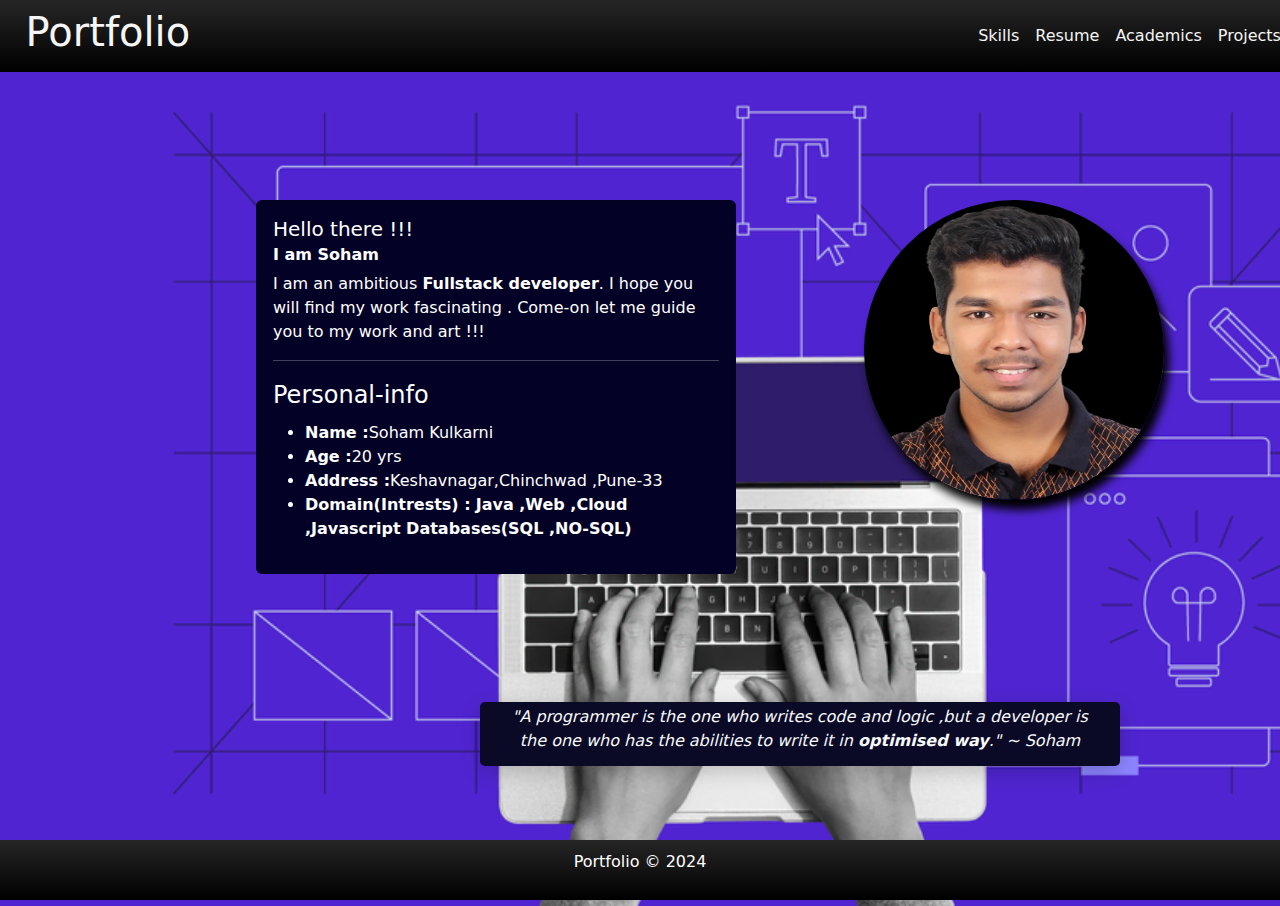
<file: index.html>
<!DOCTYPE html>
<html lang="en">
<head>
    <meta charset="UTF-8">
    <meta name="viewport" content="width=device-width, initial-scale=1.0">
    <link href="https://cdn.jsdelivr.net/npm/bootstrap@5.3.3/dist/css/bootstrap.min.css" rel="stylesheet" integrity="sha384-QWTKZyjpPEjISv5WaRU9OFeRpok6YctnYmDr5pNlyT2bRjXh0JMhjY6hW+ALEwIH" crossorigin="anonymous"/>
    <title>Soham Kulkarni's Portfolio-index-page</title>
    <meta name="description" content="Welcome to the portfolio of Soham Kulkarni, showcasing web development projects, skills in HTML, CSS, JavaScript, PHP, and more.">


    <style>
        .nav-item a {
            color: whitesmoke;
        }

        .footer {
            position: fixed;
            bottom: 0;
            width: 100%;
            background-color: black;
            color: white;
            padding: 10px 0;
        }

        body {
            margin: 0px;
            padding-bottom: 60px; 
            min-height: 100vh;
            background-size: cover;
            background-image: url("./portfolioBackground.png");
            background-repeat: no-repeat;
            background-size: cover;
            
        }

        .card{
          background-color: rgb(3, 2, 38);
          justify-content: end;
          transition:transform 0.3s ease;
        }

        .card:hover{
          transform: translateY(-5px);
        }

        .holder{
          display:flex;
          margin-left: 20vi;
          margin-top: 10vi;
          color: white;
        }

        img{

          margin-left: 10vi;
        }

        .nav-link:hover{

          color: blue;

        }

        

        .quote{
          width: 40rem;
          height: 4rem;
          margin-left: 30rem;
          margin-top:8rem;
          background-color: rgb(10, 10, 39);
          padding:0.2rem;
          border-radius: 5px;
          margin-bottom: 5rem;
          transition:transform 0.3s ease;
          box-shadow: 0 6px 20px rgba(0, 0, 0, 0.19);
          
        }

        .quote:hover{
          transform: translateY(-5px);
        }




       
    </style>
</head>
<body>
    <nav class="navbar navbar-expand-lg bg-black bg-gradient">
        <h1 style="margin-left: 2vi; color:whitesmoke;">Portfolio</h1>

        <div class="container-fluid" style="margin-left:60vi;">
          <div class="collapse navbar-collapse" id="navbarNavDropdown">
            <ul class="navbar-nav">
              <li class="nav-item">
                <a class="nav-link" aria-current="page" href="./skills.html">Skills</a>
              </li>
              <li class="nav-item">
                <a class="nav-link" href="./Soham_Kulkarni.pdf">Resume</a>
              </li>
              <li class="nav-item">
                <a class="nav-link" href="./academics.html">Academics</a>
              </li>
              <li class="nav-item dropdown">
                <a class="nav-link dropdown-toggle" href="#" role="button" data-bs-toggle="dropdown" aria-expanded="false">
                  Projects
                </a>
                <ul class="dropdown-menu bg-black bg-gradient">
                  <li><a class="dropdown-item" href="#">Ev-charge</a></li>
                  <li><a class="dropdown-item" href="#">E-Garage</a></li>
                  <li><a class="dropdown-item" href="#">Lawbot</a></li>
                </ul>
              </li>
            </ul>
          </div>
        </div>
    </nav>

    <div class="holder">

    <div class="card opacity-70" style="width: 30rem;color: white;">
      <div class="card-body">
        
        <h5 class="card-title">Hello there !!!</h5>
        <h6 class="card-subtitle mb-2" style="color:white;"><b>I am Soham </b></h6>
        
        <p class="card-text">I am an ambitious <strong>Fullstack developer</strong>. I hope you will find my work 
          fascinating .  Come-on let me guide you to my work and art !!!
        </p>
        <hr>
        <fieldset>
          <legend>Personal-info</legend>
          <article>
            <p>
              <ul>
                <li><Strong>Name :</Strong>Soham Kulkarni</li>
                <li><Strong>Age :</Strong>20 yrs</li>
                <li><Strong>Address :</Strong>Keshavnagar,Chinchwad ,Pune-33</li>
                <li><Strong>Domain(Intrests) :</Strong> <strong>Java ,Web ,Cloud ,Javascript Databases(SQL ,NO-SQL)</strong>
              
                </ul>


              </p>

            </article>


          </fieldset>
        
      </div>
    </div>

    <img src="./IMG_1033aa-removebg-preview.png" width="300vi" height="300vi" style="border-radius: 170px;box-shadow: 5px 10px 10px black;">

   </div>

   

   <div class="quote text-light opacity-70">

    <center><article><i>"A programmer is the one who writes code and logic ,but a developer is <br> the one who has the abilities to write it in <strong>optimised way</strong>." ~ Soham</i></article></center>

  </div>




    <footer class="footer bg-black bg-gradient">
        <center>
            <p>Portfolio &copy; 2024</p>
        </center>
    </footer>

    <script src="https://cdn.jsdelivr.net/npm/bootstrap@5.3.3/dist/js/bootstrap.bundle.min.js" integrity="sha384-YvpcrYf0tY3lHB60NNkmXc5s9fDVZLESaAA55NDzOxhy9GkcIdslK1eN7N6jIeHz" crossorigin="anonymous"></script>
    <script type="application/ld+json">
      {
        "@context": "https://schema.org",
        "@type": "Person",
        "name": "Soham Kulkarni",
        "jobTitle": "Web Developer",
        "url": "https://yourportfolio.com",
        "sameAs": ["https://www.linkedin.com/in/yourprofile", "https://github.com/yourprofile"]
      }
      </script>
      
</body>
</html>
</file>
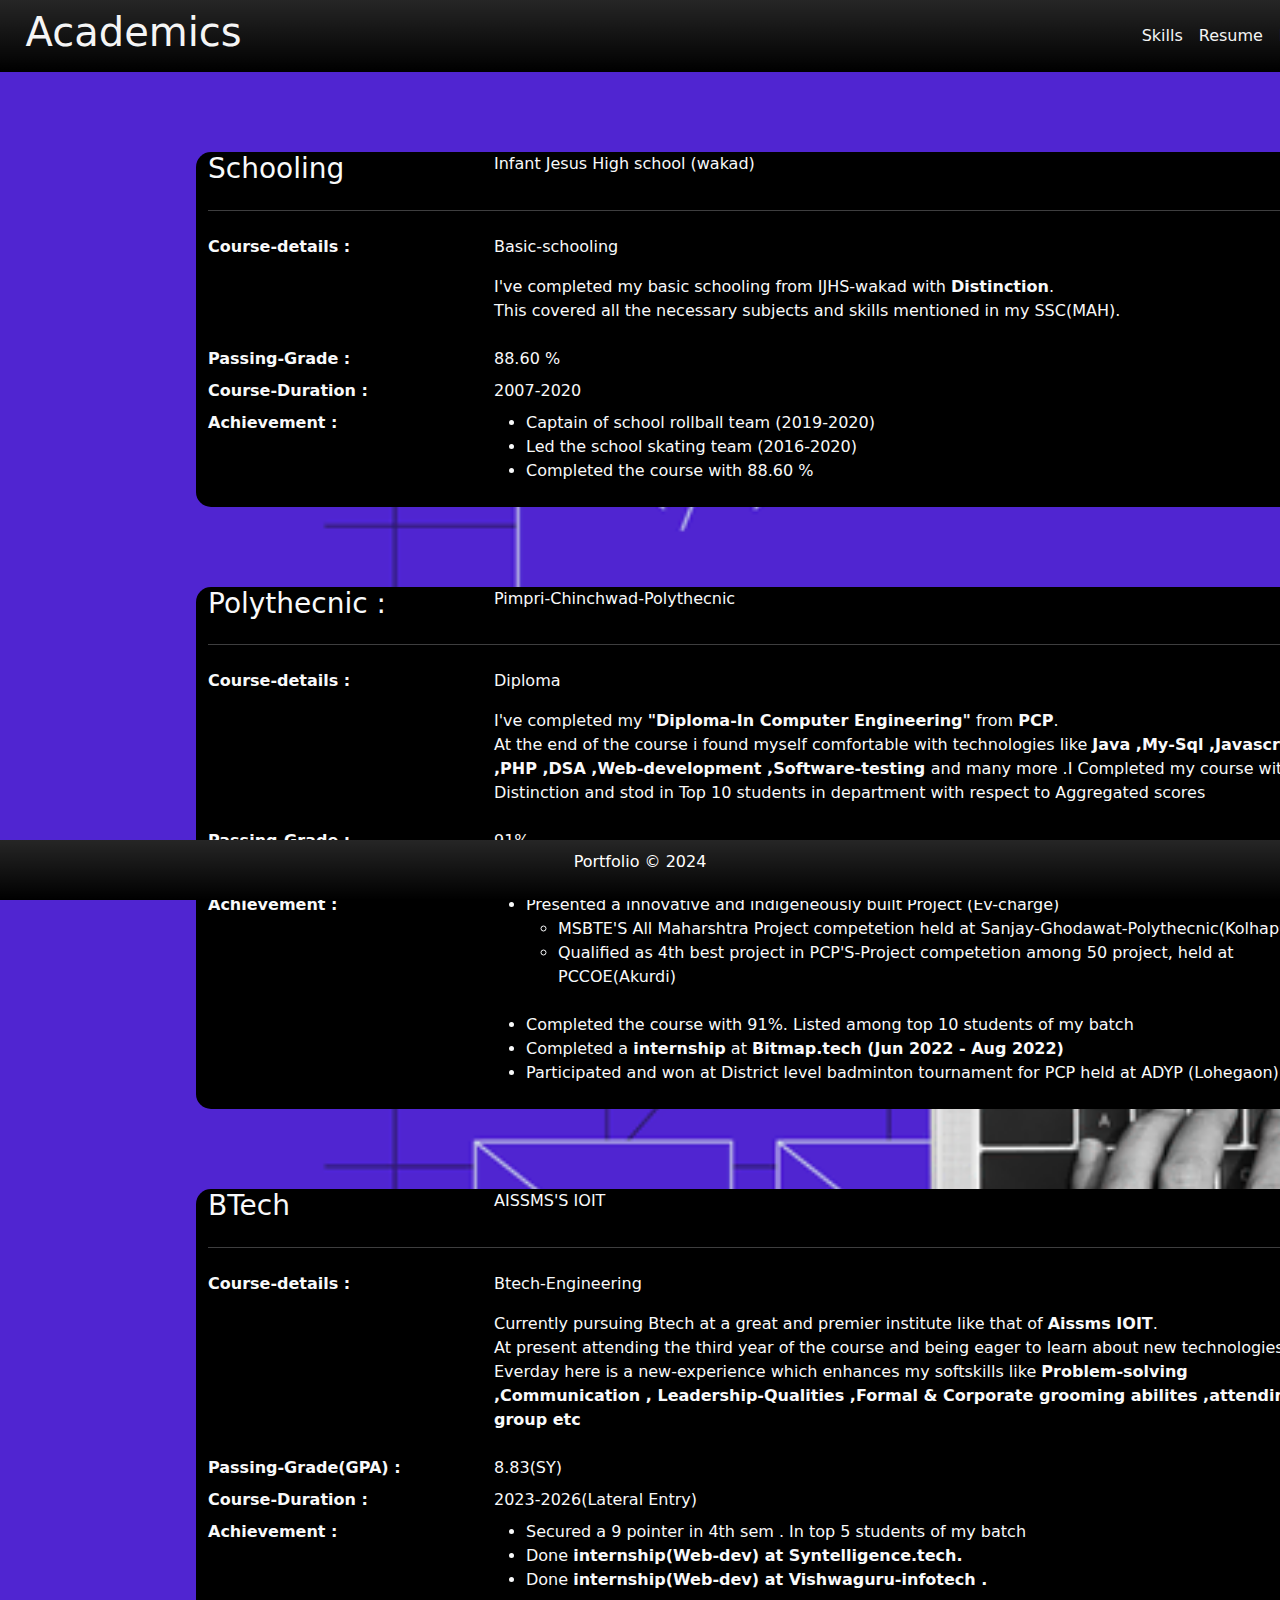
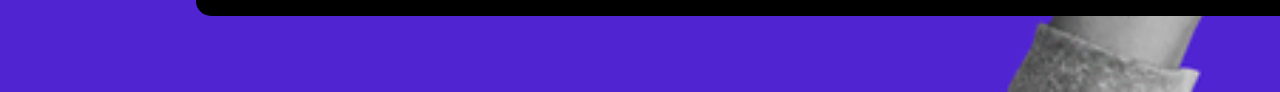
<file: academics.html>
<!DOCTYPE html>
<html lang="en">
<head>
    <meta charset="UTF-8">
    <meta name="viewport" content="width=device-width, initial-scale=1.0">
    <meta name="keywords" content="Portifolio">
    <meta name="description" content="Welcome to the portfolio of Soham Kulkarni, showcasing web development projects, skills in HTML, CSS, JavaScript, PHP, and more.">

    <link href="https://cdn.jsdelivr.net/npm/bootstrap@5.3.3/dist/css/bootstrap.min.css" rel="stylesheet" integrity="sha384-QWTKZyjpPEjISv5WaRU9OFeRpok6YctnYmDr5pNlyT2bRjXh0JMhjY6hW+ALEwIH" crossorigin="anonymous"/>
    <title>Portfolio of Soham Kulkarni - Web Developer, Projects, Skills</title>


    <style>
        .nav-item a {
            color: whitesmoke;
        }

        .footer {
            position: fixed;
            bottom: 0;
            width: 100%;
            background-color: black;
            color: white;
            padding: 10px 0;
        }

        body {
            margin: 0px;
            padding-bottom: 60px;
            min-height: 100vh;
            background-size: cover;
            background-image: url("./portfolioBackground.png");
            background-repeat: no-repeat;
            background-size: cover;
        }

        .nav-link:hover {
            color: blue;
        }

        .info {
           width: 70rem;
           margin-left: 13rem;
           margin-top: 5rem;
           transition: transform 0.5s ease-in-out, width 0.5s ease-in-out;
         }

        .info:hover {
           transform: translateY(-10px);
           width: 72rem;
           box-shadow:  0 6px 20px rgba(0, 0, 0, 0.19);
        }
    </style>
</head>
<body>
    <div class="bg-black bg-gradient text-light">
        <nav class="navbar navbar-expand-lg bg-black bg-gradient">
            <h1 style="margin-left: 2vi; color:whitesmoke;">Academics</h1>

            <div class="container-fluid">
                <div class="collapse navbar-collapse" id="navbarNavDropdown" style="margin-left: 55rem;">
                    <ul class="navbar-nav">
                        <li class="nav-item">
                            <a class="nav-link" aria-current="page" href="./skills.html">Skills</a>
                        </li>
                        <li class="nav-item">
                            <a class="nav-link" href="./Soham_Kulkarni_resume.pdf">Resume</a>
                        </li>
                        <li class="nav-item">
                            <a class="nav-link" href="./index.html">Home</a>
                        </li>
                        <li class="nav-item dropdown">
                            <a class="nav-link dropdown-toggle" href="#" role="button" data-bs-toggle="dropdown" aria-expanded="false">
                                Projects
                            </a>
                            <ul class="dropdown-menu bg-black bg-gradient">
                                <li><a class="dropdown-item" href="#">Ev-charge</a></li>
                                <li><a class="dropdown-item" href="#">E-Garage</a></li>
                                <li><a class="dropdown-item" href="#">Lawbot</a></li>
                            </ul>
                        </li>
                    </ul>
                </div>
            </div>
        </nav>
    </div>

    <div class="info">
        <dl class="row text-light bg-black opacity-55" style="border-radius: 15px;">
            <dt class="col-sm-3"><h3>Schooling</h3></dt>
            <dd class="col-sm-9">Infant Jesus High school (wakad)</dd>
           <dt class="row-sm-3"><hr></dt>
            <dd class="col-sm-9 offset-sm-3">
                
            </dd>

            <dt class="col-sm-3">Course-details :</dt>
            <dd class="col-sm-9">
                <p >Basic-schooling</p>
                <p>I've completed my basic schooling from IJHS-wakad with <strong>Distinction</strong>.<br>
                    This covered all the necessary subjects and skills mentioned in my SSC(MAH).
                </p>
            </dd>
      
            <dt class="col-sm-3">Passing-Grade :</dt>
            <dd class="col-sm-9">88.60 %</dd>
      
            <dt class="col-sm-3">Course-Duration :</dt>
            <dd class="col-sm-9">2007-2020</dd>
      
            <dt class="col-sm-3">Achievement :</dt>
            <dd class="col-sm-9">
                <ul>
                    <li>Captain of school rollball team (2019-2020)</li>
                    <li>Led the school skating team (2016-2020)</li>
                    <li>Completed the course with 88.60 %</li>
                </ul>
            </dd>
        </dl>
    </div>
    <div class="info">
        <dl class="row text-light bg-black opacity-55" style="border-radius: 15px;">
            <dt class="col-sm-3"><h3>Polythecnic :</h3></dt>
            <dd class="col-sm-9">Pimpri-Chinchwad-Polythecnic</dd>
           <dt class="row-sm-3"><hr></dt>
            <dd class="col-sm-9 offset-sm-3">
                
            </dd>

            <dt class="col-sm-3">Course-details :</dt>
            <dd class="col-sm-9">
                <p>Diploma</p>
                <p>I've completed my <strong>"Diploma-In Computer Engineering"</strong> from <b>PCP</b>.<br>
                  At the end of the course i found myself comfortable with technologies like <strong>Java ,My-Sql ,Javascript <br>
                    ,PHP ,DSA ,Web-development ,Software-testing </strong>and many more .I Completed my course with Distinction and stod in 
                    Top 10 students in department with respect to Aggregated scores 
                </p>
            </dd>
      
            <dt class="col-sm-3">Passing-Grade :</dt>
            <dd class="col-sm-9">91%</dd>
      
            <dt class="col-sm-3">Course-Duration :</dt>
            <dd class="col-sm-9">2020-2023</dd>
      
            <dt class="col-sm-3">Achievement :</dt>
            <dd class="col-sm-9">
                <ul>
                    <li>Presented a innovative and indigeneously built Project (Ev-charge) 
                        <ul>
                        <li>MSBTE'S All Maharshtra Project competetion held at Sanjay-Ghodawat-Polythecnic(Kolhapur)</li>
                        <li>Qualified as 4th best project in PCP'S-Project competetion among 50 project, held at PCCOE(Akurdi)</li>
                        </ul>
                    </li>
                    <br>
                    <li>Completed the course with 91%. Listed among top 10 students of my batch</li>
                    <li>Completed a <strong>internship</strong> at <strong> Bitmap.tech (Jun 2022 - Aug 2022)</strong></li>
                    <li>Participated and won at District level badminton tournament for PCP held at ADYP (Lohegaon) </li>
                </ul>
            </dd>
        </dl>
    </div>

    <div class="info">
        <dl class="row text-light bg-black opacity-55" style="border-radius: 15px;">
            <dt class="col-sm-3"><h3>BTech</h3></dt>
            <dd class="col-sm-9">AISSMS'S IOIT</dd>
           <dt class="row-sm-3"><hr></dt>
            <dd class="col-sm-9 offset-sm-3">
                
            </dd>

            <dt class="col-sm-3">Course-details :</dt>
            <dd class="col-sm-9">
                <p >Btech-Engineering</p>
                <p>Currently pursuing Btech at a great and premier institute like that of <strong>Aissms IOIT</strong>.<br>
                    At present attending the third year of the course and being eager to learn about new technologies .
                    Everday here is a new-experience which enhances my softskills like <strong>Problem-solving ,Communication ,
                    Leadership-Qualities ,Formal & Corporate grooming abilites ,attending group etc
                    </strong>
                </p>
            </dd>
      
            <dt class="col-sm-3">Passing-Grade(GPA) :</dt>
            <dd class="col-sm-9">8.83(SY)</dd>
      
            <dt class="col-sm-3">Course-Duration :</dt>
            <dd class="col-sm-9">2023-2026(Lateral Entry)</dd>
      
            <dt class="col-sm-3">Achievement :</dt>
            <dd class="col-sm-9">
                <ul>
                    <li>Secured a 9 pointer in 4th sem . In top 5 students of my batch</li>
                    <li>Done <strong>internship(Web-dev) at Syntelligence.tech.</strong></li>
                    <li>Done <strong>internship(Web-dev) at Vishwaguru-infotech .</strong></li>
                </ul>
            </dd>
        </dl>
    </div>


    
    <footer class="footer bg-black bg-gradient">
        <center>
            <p>Portfolio &copy; 2024</p>
        </center>
    </footer>

    <script src="https://cdn.jsdelivr.net/npm/bootstrap@5.3.3/dist/js/bootstrap.bundle.min.js" integrity="sha384-YvpcrYf0tY3lHB60NNkmXc5s9fDVZLESaAA55NDzOxhy9GkcIdslK1eN7N6jIeHz" crossorigin="anonymous"></script>
    <script type="application/ld+json">
        {
          "@context": "https://schema.org",
          "@type": "Person",
          "name": "Soham Kulkarni",
          "jobTitle": "Web Developer",
          "url": "https://yourportfolio.com",
          "sameAs": ["https://www.linkedin.com/in/yourprofile", "https://github.com/yourprofile"]
        }
        </script>
</body>
</html>
</file>
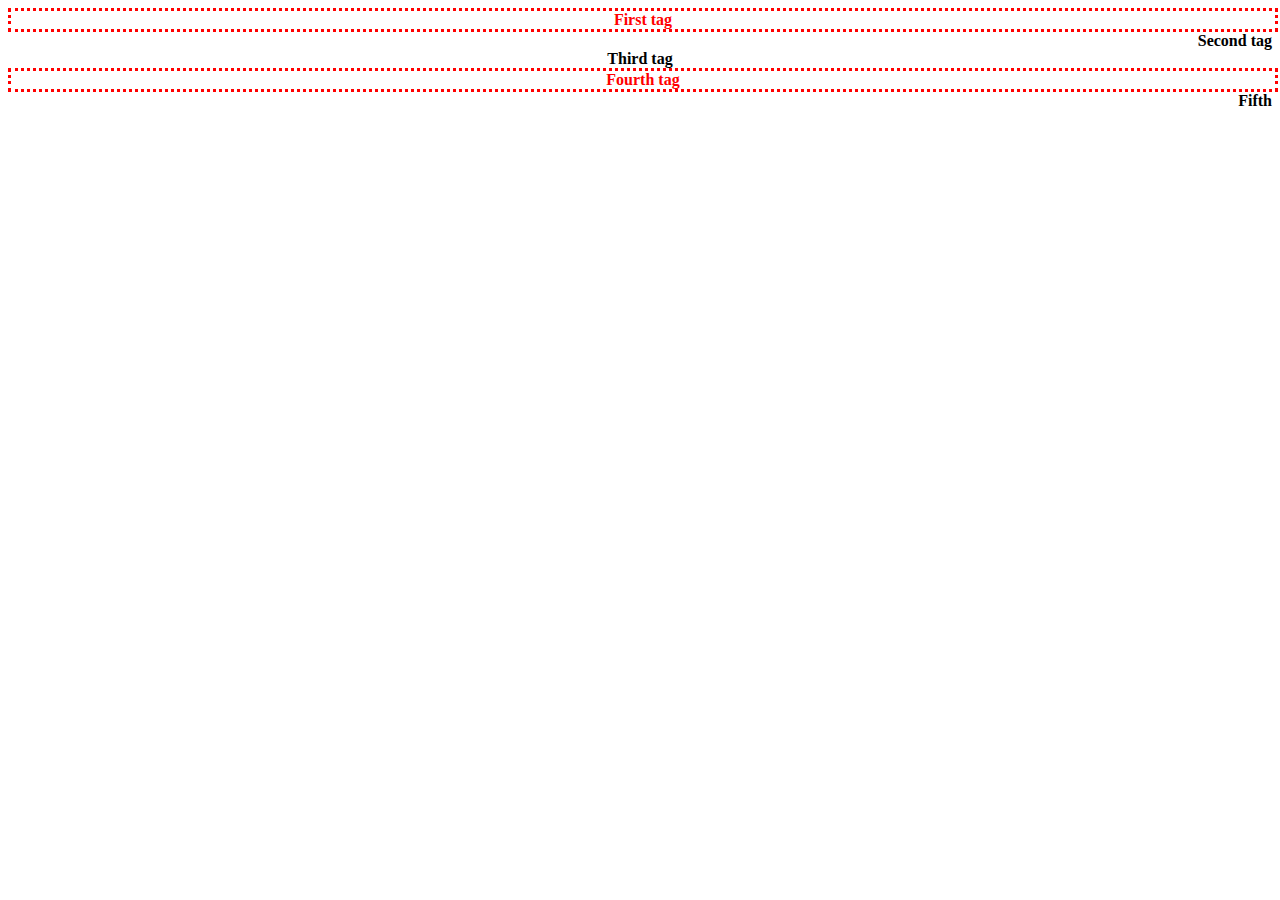
<file: task2.html>
<!DOCTYPE html>
<html lang="en">
<head>
    <meta charset="UTF-8">
    <meta name="viewport" content="width=device-width, initial-scale=1.0">
    <title>Document</title>
    <link rel="stylesheet" href="styling.css">
</head>
<body>
    <div class="odd">

            <Strong>First tag</Strong>

        </div>

    <div class="even" id="first">

        <Strong>Second tag</Strong>


        </div>

    <div class="even">

        <Strong>Third tag</Strong>


        </div>


    <div class="odd">

        <strong>Fourth tag</strong>


        </div>


    <div class="even" id="last">

           <strong>Fifth</strong>

        </div>
    
</body>
</html>
</file>
<file: styling.css>
body{

    
    text-align: center;
}

.even{

    float: center;
    width: 100%;

    


}




.odd{

    color:red ;
    border-style: dotted; 
    width:100%;

}

#first{
    text-align: right;
}
#last{
    text-align: right;
}
</file>
